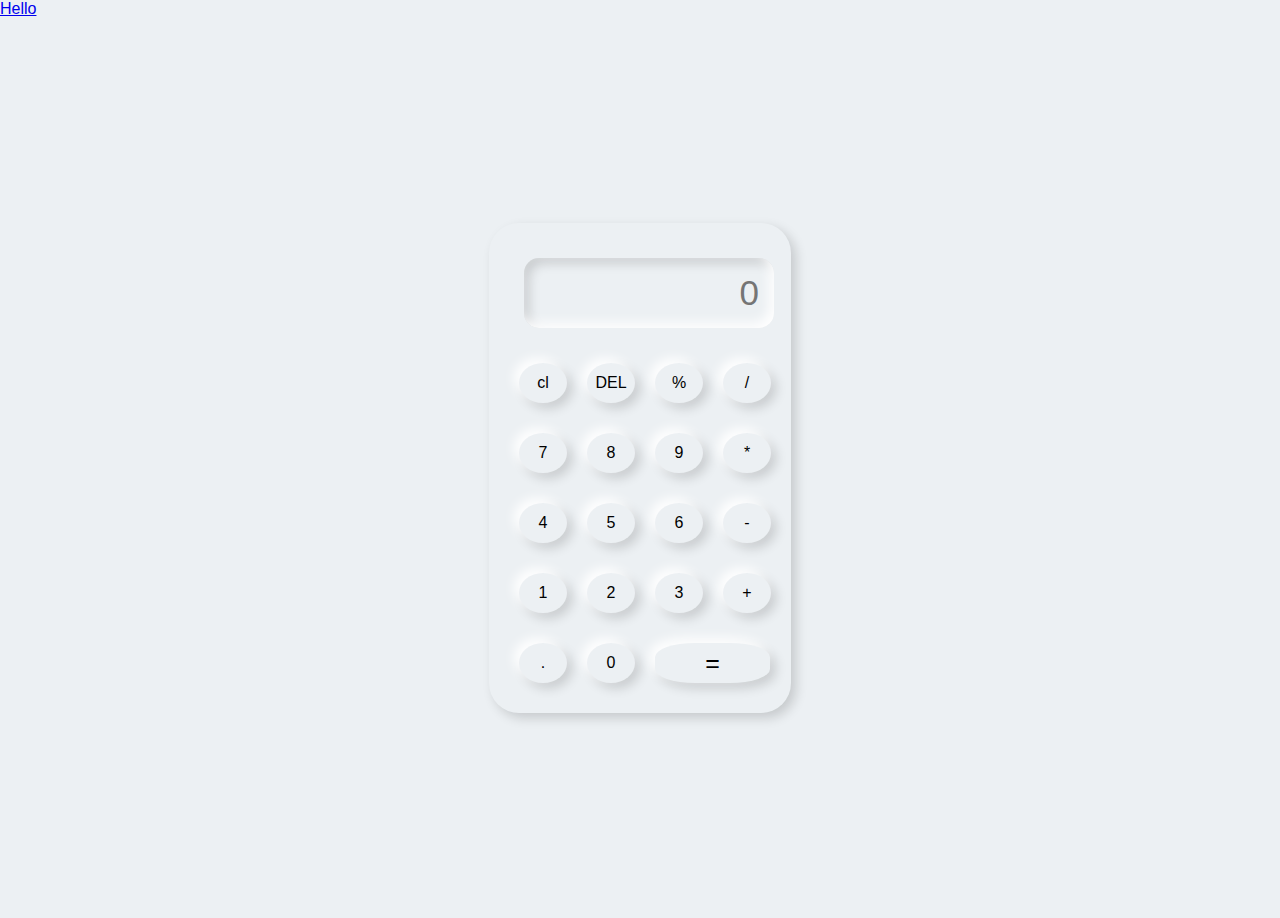
<file: index.html>
<!DOCTYPE html>
<html lang="en">
<head>
    <meta charset="UTF-8">
    <meta http-equiv="X-UA-Compatible" content="IE=edge">
    <meta name="viewport" content="width=device-width, initial-scale=1.0">
    <title>calculator</title>
    <link rel="stylesheet" href="style.css">
</head>
<body>
    <a href="hello.html">Hello</a>
    <div class="container">
        <div class="calculator">
            
            <input type="text" name="output" placeholder="0" id="output-screen">
            <button onclick="Clear();">cl</button>
            <button onclick="del();" class>DEL</button>
            <button onclick="display('%');">%</button>
            <button onclick="display('/');">/</button>
            <button onclick="display('7');">7</button>
            <button onclick="display('8');">8</button>
            <button onclick="display('9');">9</button>
            <button onclick="display('*');">*</button>
            <button onclick="display('4');">4</button>
            <button onclick="display('5');">5</button>
            <button onclick="display('6');">6</button>
            <button onclick="display('-');">-</button>
            <button onclick="display('1');">1</button>
            <button onclick="display('2');">2</button>
            <button onclick="display('3');">3</button>
            <button onclick="display('+');">+</button>
            <button onclick="display('.');">.</button>
            <button onclick="display('0');">0</button>
            <button onclick="calculate();" class="equals">=</button>

            
            
        </div>
    </div>
    <script>
        let output=document.getElementById('output-screen');
        function Clear(){
            output.value=" ";
        }
        function del(){
            output.value=output.value.slice(0,-1);
        }
        function display(num){
            output.value+=num;
        }
        function calculate(){
            try{
                output.value =eval(output.value);
            }catch(e){
                alert('INVALID');
            }
           
           
        }
    </script>
</body>
</html>
</file>
<file: style.css>
*{
    margin: 0;
    padding: 0;
    box-sizing: border-box;
    font-family: sans-serif;
    background-color: #ecf0f3;
    outline: none;
}
 .container{
     height: 100vh;
     display: flex;
     justify-content: center;
     align-items: center;
   
} 
.calculator{
    background-color: #ecf0f3;
    padding: 15px;
    border-radius: 30px;
   display: grid;
   grid-template-columns: repeat(4,68px);
   box-shadow: 5px 5px 12px rgba(0,0,0,.16);
 
}
input{
    grid-column: span 4;
    margin: 20px;
    width: 250px;
    font-size: 35px;
    padding:  15px;
    text-align: end;
    border: none;
    border-radius: 15px;
    box-shadow: inset -5px -5px 12px #ffffff,
                inset  5px 5px 12px   rgba(0,0,0,.16);
}
button{
  
    width: 48px;
    height: 40px;
    margin:15px;
    font-size: 16px;
    border: none;
    border-radius: 50%;
    background-color: #ecf0f3;
    box-shadow: -5px -5px  12px #ffffff,
                 5px 5px 12px    rgba(0,0,0,.16);
   
    
}
button:hover{
    cursor: pointer;
    margin: 13px; 
background-color: rgb(168, 162, 162);
}
.equals{
    width: 115px;
    border-radius: 35%;
    font-size: 25px;
}
</file>
